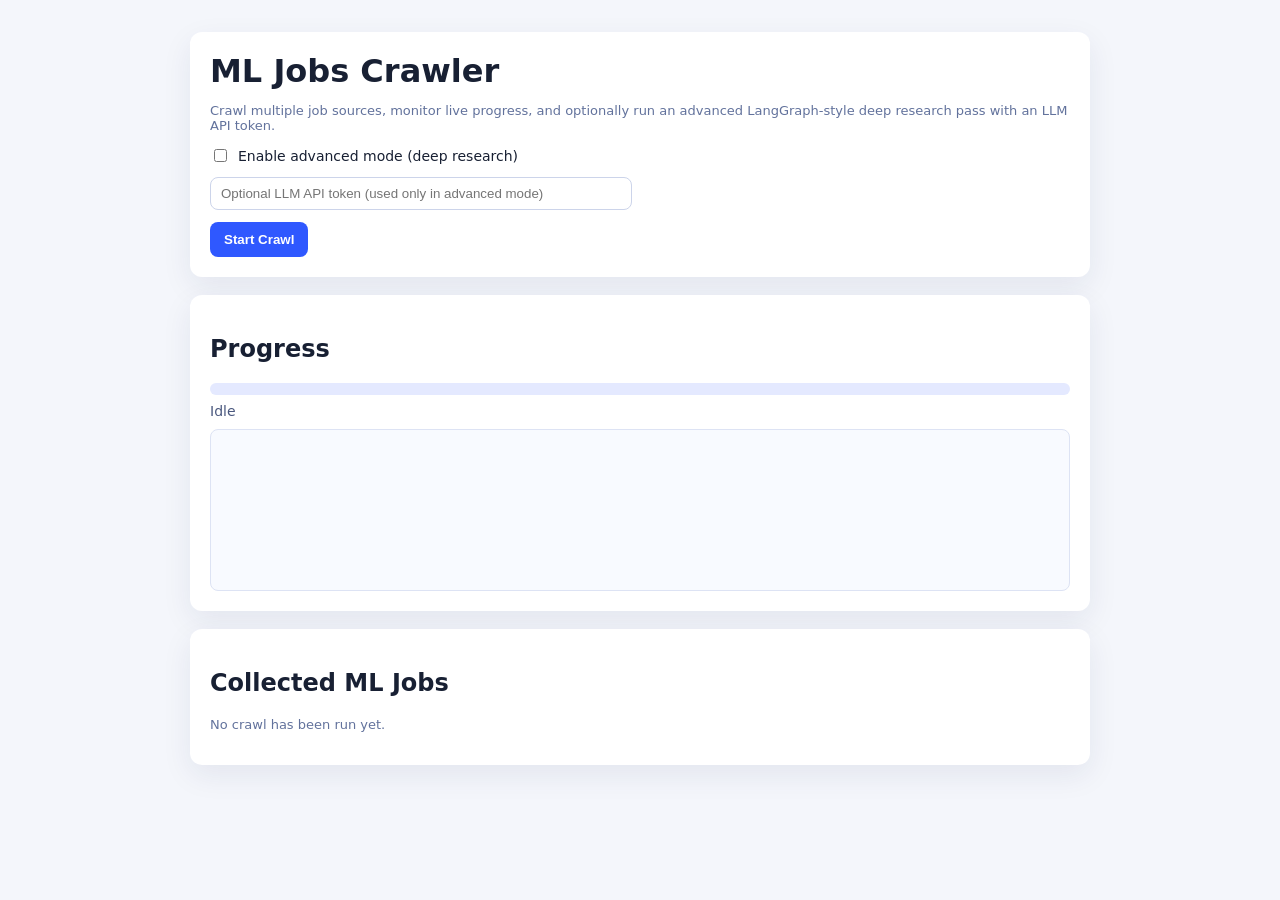
<file: public/index.html>
<!doctype html>
<html lang="en">
  <head>
    <meta charset="UTF-8" />
    <meta name="viewport" content="width=device-width, initial-scale=1.0" />
    <title>ML Jobs Deep Crawler</title>
    <style>
      body {
        font-family: Inter, system-ui, sans-serif;
        margin: 0;
        background: #f4f6fb;
        color: #182033;
      }
      .container {
        max-width: 900px;
        margin: 32px auto;
        padding: 0 20px 36px;
      }
      .card {
        background: #fff;
        border-radius: 12px;
        padding: 20px;
        box-shadow: 0 10px 30px rgba(20, 35, 90, 0.08);
        margin-bottom: 18px;
      }
      h1 {
        margin: 0 0 10px;
      }
      .controls {
        display: grid;
        gap: 12px;
      }
      .row {
        display: flex;
        flex-wrap: wrap;
        gap: 14px;
        align-items: center;
      }
      .checkbox {
        display: flex;
        align-items: center;
        gap: 8px;
        font-size: 14px;
      }
      input[type="password"] {
        width: 100%;
        max-width: 400px;
        padding: 8px 10px;
        border: 1px solid #ccd4ea;
        border-radius: 8px;
      }
      button {
        border: 0;
        background: #2f58ff;
        color: #fff;
        border-radius: 8px;
        font-weight: 600;
        padding: 10px 14px;
        cursor: pointer;
      }
      button:disabled {
        opacity: 0.5;
        cursor: not-allowed;
      }
      .progress-wrap {
        margin-top: 6px;
      }
      .progress-bar {
        width: 100%;
        height: 12px;
        background: #e4e9ff;
        border-radius: 30px;
        overflow: hidden;
      }
      .progress-fill {
        height: 100%;
        background: linear-gradient(90deg, #2f58ff, #49a3ff);
        width: 0;
        transition: width 0.3s;
      }
      .stage {
        margin-top: 8px;
        font-size: 14px;
        color: #4a587e;
      }
      .logs {
        margin-top: 10px;
        border: 1px solid #dde3f4;
        border-radius: 8px;
        height: 140px;
        overflow: auto;
        background: #f8faff;
        padding: 10px;
        font-size: 12px;
      }
      ul {
        list-style: none;
        padding: 0;
        margin: 0;
        display: grid;
        gap: 10px;
      }
      li {
        border: 1px solid #dce4ff;
        border-radius: 10px;
        padding: 12px;
        background: #fbfcff;
      }
      .muted {
        color: #62729c;
        font-size: 13px;
      }
      a {
        color: #2f58ff;
      }
    </style>
  </head>
  <body>
    <div class="container">
      <div class="card">
        <h1>ML Jobs Crawler</h1>
        <p class="muted">
          Crawl multiple job sources, monitor live progress, and optionally run an advanced
          LangGraph-style deep research pass with an LLM API token.
        </p>

        <div class="controls">
          <div class="row">
            <label class="checkbox">
              <input id="advancedMode" type="checkbox" />
              Enable advanced mode (deep research)
            </label>
          </div>

          <div class="row">
            <input
              id="llmToken"
              type="password"
              placeholder="Optional LLM API token (used only in advanced mode)"
            />
          </div>

          <div class="row">
            <button id="startBtn">Start Crawl</button>
          </div>
        </div>
      </div>

      <div class="card">
        <h2>Progress</h2>
        <div class="progress-wrap">
          <div class="progress-bar">
            <div class="progress-fill" id="progressFill"></div>
          </div>
          <div class="stage" id="stageText">Idle</div>
          <div class="logs" id="logs"></div>
        </div>
      </div>

      <div class="card">
        <h2>Collected ML Jobs</h2>
        <p class="muted" id="resultMeta">No crawl has been run yet.</p>
        <ul id="jobsList"></ul>
      </div>
    </div>

    <script>
      const startBtn = document.getElementById("startBtn");
      const advancedModeEl = document.getElementById("advancedMode");
      const llmTokenEl = document.getElementById("llmToken");
      const progressFill = document.getElementById("progressFill");
      const stageText = document.getElementById("stageText");
      const logsEl = document.getElementById("logs");
      const jobsList = document.getElementById("jobsList");
      const resultMeta = document.getElementById("resultMeta");

      let activeStream;

      function addLog(msg) {
        const line = document.createElement("div");
        line.textContent = `[${new Date().toLocaleTimeString()}] ${msg}`;
        logsEl.appendChild(line);
        logsEl.scrollTop = logsEl.scrollHeight;
      }

      function renderJobs(jobs) {
        jobsList.innerHTML = "";
        jobs.forEach((job) => {
          const li = document.createElement("li");
          li.innerHTML = `
            <div><strong>${job.title}</strong></div>
            <div class="muted">${job.company} • ${job.location} • ${job.source}</div>
            <div><a href="${job.url}" target="_blank" rel="noreferrer">Open job posting</a></div>
          `;
          jobsList.appendChild(li);
        });
      }

      async function loadFinalResults(crawlId) {
        const res = await fetch(`/api/crawl/${crawlId}`);
        const data = await res.json();
        renderJobs(data.jobs || []);
        resultMeta.textContent = `${data.jobs?.length || 0} ML jobs collected. Status: ${data.status}.`;
      }

      startBtn.addEventListener("click", async () => {
        if (activeStream) {
          activeStream.close();
          activeStream = null;
        }

        jobsList.innerHTML = "";
        logsEl.innerHTML = "";
        resultMeta.textContent = "Crawl in progress...";

        startBtn.disabled = true;
        progressFill.style.width = "0%";
        stageText.textContent = "Initializing";

        try {
          const res = await fetch("/api/crawl/start", {
            method: "POST",
            headers: { "Content-Type": "application/json" },
            body: JSON.stringify({
              advancedMode: advancedModeEl.checked,
              llmToken: llmTokenEl.value,
            }),
          });

          if (!res.ok) {
            throw new Error("Failed to start crawl");
          }

          const { crawlId } = await res.json();
          addLog(`Started crawl session ${crawlId}`);

          activeStream = new EventSource(`/api/crawl/stream/${crawlId}`);
          activeStream.onmessage = async (event) => {
            const payload = JSON.parse(event.data);
            if (payload.type === "progress") {
              progressFill.style.width = `${payload.progress}%`;
              stageText.textContent = `${payload.stage} (${payload.progress}%)`;
              addLog(payload.stage);
            }

            if (payload.type === "log") {
              addLog(payload.message);
            }

            if (payload.type === "done") {
              progressFill.style.width = "100%";
              stageText.textContent = "Completed (100%)";
              addLog(`Crawl complete: ${payload.totalJobs} jobs`);
              await loadFinalResults(crawlId);
              startBtn.disabled = false;
              activeStream.close();
            }

            if (payload.type === "error") {
              addLog(`Error: ${payload.message}`);
              stageText.textContent = "Failed";
              startBtn.disabled = false;
              activeStream.close();
            }
          };

          activeStream.onerror = () => {
            addLog("Event stream disconnected.");
            startBtn.disabled = false;
          };
        } catch (error) {
          addLog(error.message);
          stageText.textContent = "Failed to start";
          startBtn.disabled = false;
        }
      });
    </script>
  </body>
</html>
</file>
